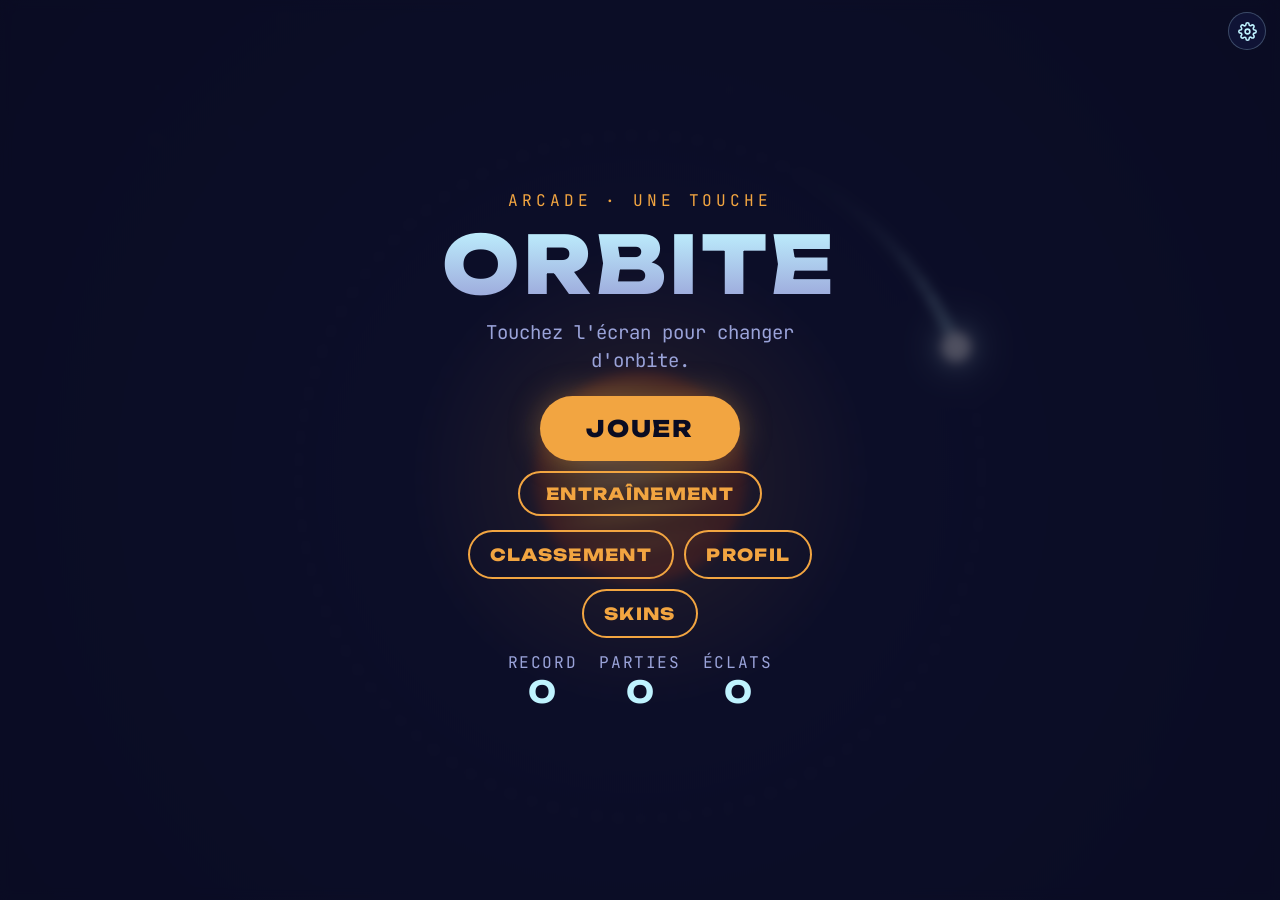
<file: index.html>
<!doctype html>
<html lang="fr">
<head>
<meta charset="utf-8">
<meta name="viewport" content="width=device-width, initial-scale=1, maximum-scale=1, user-scalable=no, viewport-fit=cover">
<meta name="apple-mobile-web-app-capable" content="yes">
<meta name="mobile-web-app-capable" content="yes">
<meta name="apple-mobile-web-app-status-bar-style" content="black-translucent">
<meta name="apple-mobile-web-app-title" content="Orbite">
<meta name="description" content="Jeu d'arcade à une touche : sautez d'une orbite à l'autre pour éviter les astéroïdes.">
<link rel="manifest" href="manifest.webmanifest">
<link rel="apple-touch-icon" href="icons/apple-touch-icon.png">
<link rel="icon" type="image/png" href="icons/icon-192.png">
<title>Orbite</title>
<meta name="theme-color" content="#0A0C22">
<link rel="preconnect" href="https://fonts.googleapis.com">
<link rel="stylesheet" href="https://fonts.googleapis.com/css2?family=Unbounded:wght@500;800&family=JetBrains+Mono:wght@500;700&display=swap">
<link rel="stylesheet" href="css/style.css?v=2.6">

</head>
<body>
<div id="stage"><canvas id="c" aria-label="Zone de jeu Orbite"></canvas></div>

<div class="hud" id="hud" hidden>
  <div class="score"><b id="sc">0</b><span id="hs">Record 0</span><span id="gm" class="gems">◆ 0</span></div>
  <div class="chrono"><b id="clock">0:00.0</b><span class="testtag" id="testTag" hidden></span></div>
  <div class="btns">
    <button class="icon" id="mute" aria-label="Couper le son"><svg viewBox="0 0 24 24" fill="none" stroke="currentColor" stroke-width="2" stroke-linecap="round" stroke-linejoin="round"><path d="M4 9h4l5-4v14l-5-4H4z"/><path id="wave" d="M16.5 8.5a5 5 0 0 1 0 7M19 6a8.5 8.5 0 0 1 0 12"/></svg></button>
    <button class="icon" id="pauseBtn" aria-label="Pause"><svg viewBox="0 0 24 24" fill="currentColor"><rect x="6" y="5" width="4" height="14" rx="1"/><rect x="14" y="5" width="4" height="14" rx="1"/></svg></button>
  </div>
</div>
<div class="banner" id="banner" hidden></div>
<div class="tuto" id="tuto" hidden>
  <div class="tuto-step" id="tutoStep"></div>
  <p id="tutoText"></p>
  <div class="tuto-prog" id="tutoProg"></div>
  <div class="tuto-row"><button class="pill buy" id="tutoNext" hidden>Suivant</button><button class="link" id="tutoSkip">Passer</button></div>
</div>
<div class="hint" id="hint" hidden>Touchez l'écran pour changer d'orbite</div>

<div class="overlay" id="menu">
  <div class="card">
    <button class="icon gear" id="setBtn" aria-label="Réglages"><svg viewBox="0 0 24 24" fill="none" stroke="currentColor" stroke-width="2" stroke-linecap="round" stroke-linejoin="round"><circle cx="12" cy="12" r="3"/><path d="M19.4 15a1.65 1.65 0 0 0 .33 1.82l.06.06a2 2 0 1 1-2.83 2.83l-.06-.06a1.65 1.65 0 0 0-1.82-.33 1.65 1.65 0 0 0-1 1.51V21a2 2 0 1 1-4 0v-.09A1.65 1.65 0 0 0 9 19.4a1.65 1.65 0 0 0-1.82.33l-.06.06a2 2 0 1 1-2.83-2.83l.06-.06A1.65 1.65 0 0 0 4.68 15a1.65 1.65 0 0 0-1.51-1H3a2 2 0 1 1 0-4h.09A1.65 1.65 0 0 0 4.6 9a1.65 1.65 0 0 0-.33-1.82l-.06-.06a2 2 0 1 1 2.83-2.83l.06.06A1.65 1.65 0 0 0 9 4.68a1.65 1.65 0 0 0 1-1.51V3a2 2 0 1 1 4 0v.09a1.65 1.65 0 0 0 1 1.51 1.65 1.65 0 0 0 1.82-.33l.06-.06a2 2 0 1 1 2.83 2.83l-.06.06A1.65 1.65 0 0 0 19.4 9a1.65 1.65 0 0 0 1.51 1H21a2 2 0 1 1 0 4h-.09a1.65 1.65 0 0 0-1.51 1z"/></svg></button>
    <div class="eyebrow">Arcade · une touche</div>
    <h1 id="title">ORBITE</h1>
    <p>Touchez l'écran pour changer d'orbite.</p>
    <button class="cta" id="play">JOUER</button>
    <button class="cta ghost train" id="trainBtn">ENTRAÎNEMENT</button>
    <div class="duo"><button class="cta ghost" id="boardBtn">CLASSEMENT</button><button class="cta ghost" id="profileBtn">PROFIL</button><button class="cta ghost" id="shopBtn">SKINS</button></div>
    <div class="stats"><div>Record<b id="menuBest">0</b></div><div>Parties<b id="menuGames">0</b></div><div>Éclats<b id="menuGems">0</b></div></div>
  </div>
</div>

<div class="overlay" id="howto" hidden>
  <div class="card">
    <div class="eyebrow">Comment jouer</div>
    <h2>Les règles</h2>
    <div class="rules">
      <span class="dot" style="background:var(--ion)"></span><span>Touchez l'écran pour faire sauter la sonde d'une orbite à l'autre</span>
      <span class="dot" style="background:var(--rock)"></span><span>Évitez les astéroïdes</span>
      <span class="dot" style="background:var(--ion)"></span><span>Votre score : le nombre de tours</span>
      <span class="dot" style="background:var(--sun)"></span><span>Classement en ligne : choisissez un pseudo, vos parties y sont envoyées automatiquement</span>
      <span class="dot" style="background:#FFFFFF"></span><span>Esquivez un astéroïde au tout dernier moment : c'est un frôlement. Enchaînez-les pour faire monter le multiplicateur (x2, x3…)</span>
      <span class="dot" style="background:var(--shard)"></span><span>Un éclat ◆ apparaît tous les 5 tours, à dépenser en skins</span>
      <span class="dot" style="background:var(--shard)"></span><span>Touché ? Une seconde chance vous est proposée pour 100 ◆ : la partie reprend au même tour. Une seule fois par partie</span>
      <span class="dot" style="background:transparent;border:2px solid var(--shard)"></span><span>Les éclats rares, collés à un astéroïde, valent 3 ◆</span>
      <span class="dot" style="background:#FF4D6D"></span><span>30 tours : pluie d'astéroïdes, ils arrivent plus souvent</span>
      <span class="dot" style="background:#19E6D2"></span><span>40 tours : astéroïdes rapides, repérez leur traînée</span>
      <span class="dot" style="background:#B46BFF"></span><span>50 tours : inversions du sens de rotation, puis tous les 8 tours</span>
      <span class="dot" style="background:var(--shard)"></span><span>100 tours : 10 ◆ en bonus</span>
      <span class="dot" style="background:#FF5BD8"></span><span>200 tours : inversions folles, plus rapides et imprévisibles, et 25 ◆ en bonus</span>
      <span class="dot" style="background:#FFD66B"></span><span>Nouveau record : tout passe à l'or</span>
      <span class="dot" style="background:var(--mist)"></span><span>Entraînement, depuis l'accueil : commencez juste avant un palier ou au tour de votre choix, sans rien gagner ni perdre</span>
      <span class="dot" style="background:conic-gradient(#FF4D6D,#19E6D2,#B46BFF,#FFD66B,#FF4D6D)"></span><span>À chaque palier, son nom s'affiche en haut, les orbites prennent sa couleur et le ciel se dégage un instant pour vous laisser le lire</span>
    </div>
    <button class="cta" id="tutoAgain">REFAIRE LE DIDACTICIEL</button>
    <button class="link" id="howClose">Retour aux réglages</button>
  </div>
</div>

<div class="overlay" id="board" hidden>
  <div class="card boardcard">
    <div class="eyebrow">Classement en ligne</div>
    <h2>Les meilleurs</h2>
    <div class="seg" id="boardPeriod" role="group" aria-label="Période"><button data-p="week">Cette semaine</button><button data-p="all">Tous les temps</button></div>
    <div class="chips" id="boardSort" role="group" aria-label="Classer par"><button class="chip" data-s="laps">Tours</button><button class="chip" data-s="gems">Éclats ◆</button><button class="chip" data-s="chain">Série de frôlés</button></div>
    <div class="lbnote" id="boardNote"></div>
    <ol class="lb" id="boardList"></ol>
    <div class="lbmsg" id="boardMsg"></div>
    <div class="lbme" id="boardMe"></div>
    <button class="link" id="boardClose">Retour à l'accueil</button>
  </div>
</div>

<div class="overlay" id="player" hidden>
  <div class="card profcard">
    <div class="eyebrow">Profil du joueur</div>
    <canvas class="avatar" id="plAvatar" aria-hidden="true"></canvas>
    <div class="pname" id="plName"></div>
    <div class="ranks" id="plWas"></div>
    <div class="lbmsg" id="plMsg"></div>
    <section class="psec" id="plPerf" hidden><h3>Performances</h3>
      <div class="pgrid">
        <div class="ptile phero"><div><div class="pl">Record</div><div class="pv" id="plBest">0 tours</div></div><div class="pl" id="plBestDate"></div></div>
        <div class="ptile"><div class="pv" id="plRank">—</div><div class="pl">Au classement de tous les temps</div></div>
        <div class="ptile"><div class="pv" id="plChain">x0</div><div class="pl">Meilleure série de frôlements</div></div>
        <div class="ptile"><div class="pv gold" id="plGems">0 ◆</div><div class="pl">Éclats en une partie</div></div>
        <div class="ptile"><div class="pv" id="plGames">0</div><div class="pl">Parties classées</div></div>
      </div>
    </section>
    <section class="psec" id="plColl" hidden><h3>Collection</h3>
      <div class="pskins" id="plSkins"></div>
      <div class="pprog"><span id="plSkinCount"></span></div>
    </section>
    <div class="pfoot" id="plSince"></div>
    <button class="link" id="plClose">Retour au classement</button>
  </div>
</div>

<div class="overlay" id="train" hidden>
  <div class="card">
    <div class="eyebrow">Entraînement</div>
    <h2>Choisissez un palier</h2>
    <p>Commencez juste avant un palier, ou au tour de votre choix. Rien ne compte : ni record, ni classement, ni éclats.</p>
    <div class="trainlist" id="trainList"></div>
    <div class="trainfree">
      <b>Tour au choix</b>
      <div class="stepper">
        <button class="icon" id="trMinus" aria-label="Un tour de moins">−</button>
        <input id="trLap" type="number" inputmode="numeric" min="0" max="200" step="1" value="0" aria-label="Tour de départ">
        <button class="icon" id="trPlus" aria-label="Un tour de plus">+</button>
      </div>
      <button class="cta" id="trGo">COMMENCER</button>
    </div>
    <button class="link" id="trainClose">Retour à l'accueil</button>
  </div>
</div>

<div class="overlay" id="privacy" hidden>
  <div class="card privcard">
    <div class="eyebrow">Réglages</div>
    <h2>Confidentialité</h2>
    <section class="psec"><h3>Sur votre téléphone</h3>
      <p>Votre progression (record, éclats, skins, statistiques) et vos réglages restent sur cet appareil. Rien d'autre ne le quitte, à part ce qui suit.</p>
    </section>
    <section class="psec"><h3>Classement en ligne</h3>
      <p>Si vous choisissez un pseudo, il est envoyé avec le résultat de vos parties (tours, durée, éclats, série de frôlements) et vos skins, pour le classement et votre profil public. Pas de nom, pas d'adresse e-mail, pas de compte.</p>
    </section>
    <section class="psec"><h3>Statistiques anonymes</h3>
      <p>Pour améliorer le jeu, des statistiques sans pseudo sont envoyées, reliées à un numéro tiré au hasard : parties jouées, tours, paliers atteints, skins achetés, écrans ouverts, type d'appareil (iPhone, Android ou ordinateur).</p>
      <div class="srow"><div><b>Partager les statistiques anonymes</b><small id="statsNote"></small></div><button class="switch" id="swStats" role="switch" aria-label="Partager les statistiques anonymes"><i></i></button></div>
    </section>
    <section class="psec"><h3>Où et combien de temps</h3>
      <p>Sur un serveur en Europe (Supabase). Pas de publicité, aucun pistage par d'autres sociétés. Les statistiques anonymes sont effacées au bout de 13 mois.</p>
    </section>
    <section class="psec"><h3>Effacer vos données</h3>
      <p>Envoyez-moi un message en privé avec votre pseudo (et votre numéro anonyme ci-dessus) : tout ce qui vous concerne sur le serveur sera effacé.</p>
    </section>
    <button class="link" id="privClose">Retour aux réglages</button>
  </div>
</div>

<div class="overlay" id="pseudoBox" hidden>
  <div class="card">
    <div class="eyebrow">Classement en ligne</div>
    <h2>Votre pseudo</h2>
    <p>Il s'affichera dans le classement. De 3 à 16 caractères : lettres, chiffres, espace, point, tiret ou _.</p>
    <input class="field" id="pseudoInput" maxlength="16" autocomplete="off" autocapitalize="off" spellcheck="false" placeholder="Ex. : Comète_42" aria-label="Pseudo">
    <div class="pinfo" id="pseudoInfo"></div>
    <div class="err" id="pseudoErr" role="alert"></div>
    <button class="cta" id="pseudoOk">VALIDER</button>
    <button class="link" id="pseudoLater">Plus tard</button>
    <p class="note">Seuls votre pseudo et vos scores sont envoyés. Aucune donnée personnelle.</p>
  </div>
</div>

<div class="overlay" id="profile" hidden>
  <div class="card profcard">
    <div class="eyebrow">Profil</div>
    <canvas class="avatar" id="profAvatar" aria-hidden="true"></canvas>
    <div class="pname" id="profName"></div>
    <div class="ranks" id="profRanks"></div>
    <section class="psec"><h3>Performances</h3>
      <div class="pgrid">
        <div class="ptile phero"><div><div class="pl">Record</div><div class="pv" id="pBest">0 tours</div></div><div class="pl" id="pBestDate"></div></div>
        <div class="ptile"><div class="pv" id="pChain">x0</div><div class="pl">Meilleure série de frôlements</div></div>
        <div class="ptile"><div class="pv" id="pNearRun">0</div><div class="pl">Frôlements en une partie</div></div>
        <div class="ptile"><div class="pv gold" id="pGemsRun">0 ◆</div><div class="pl">Éclats en une partie</div></div>
        <div class="ptile"><div class="pv" id="pLongest">0:00</div><div class="pl">Plus longue partie</div></div>
      </div>
    </section>
    <section class="psec"><h3>Progression</h3>
      <div class="plist">
        <div class="prow"><span>Parties jouées</span><b id="pGames">0</b></div>
        <div class="prow"><span>Moyenne par partie</span><b id="pAvg">0 tours</b></div>
        <div class="prow"><span>Tours cumulés</span><b id="pLaps">0</b></div>
        <div class="prow"><span>Sauts cumulés</span><b id="pHops">0</b></div>
        <div class="prow"><span>Frôlements cumulés</span><b id="pNear">0</b></div>
        <div class="prow"><span>Éclats gagnés au total</span><b id="pGems">0 ◆</b></div>
      </div>
    </section>
    <section class="psec"><h3>Collection</h3>
      <div class="pskins" id="pSkins"></div>
      <div class="pprog"><span>Skins : <b id="pSkinCount">1 / 7</b></span><span id="pMezen"></span><div class="pbar"><i id="pMezenBar"></i></div></div>
    </section>
    <section class="psec"><h3>Bientôt</h3>
      <div class="psoon"><div><b>Défis du jour</b>Des défis renouvelés chaque jour</div><div><b>Skin secret</b>??? Atteindre une série de x…</div></div>
    </section>
    <div class="pfoot" id="profSince"></div>
    <button class="link" id="profClose">Retour à l'accueil</button>
  </div>
</div>

<div class="overlay" id="unlock" hidden>
  <div class="card">
    <div class="eyebrow" style="color:var(--shard)">Nouveau skin débloqué</div>
    <canvas class="unlockcv" id="unlockCv" aria-hidden="true"></canvas>
    <h2 id="unlockName"></h2>
    <div class="rarchip" id="unlockRar"></div>
    <button class="cta" id="unlockShare">PARTAGER</button>
    <button class="link" id="unlockClose">Continuer</button>
  </div>
</div>

<div class="overlay" id="sharebox" hidden>
  <div class="card">
    <div class="eyebrow">Partager</div>
    <img class="shareimg" id="shareImg" alt="Image à partager">
    <p class="note" id="shareHint"></p>
    <button class="cta" id="shareGo">PARTAGER</button>
    <button class="cta ghost" id="shareCopy">COPIER LE TEXTE</button>
    <button class="link" id="shareClose">Fermer</button>
  </div>
</div>

<div class="overlay" id="notice" hidden>
  <div class="card">
    <div class="eyebrow" style="color:var(--rock)">Progression corrigée</div>
    <h2>Pris la main dans le sac</h2>
    <p>Votre progression a été corrigée : des éclats et des skins avaient été obtenus en dehors du jeu, petit tricheur. Si vous avez des réclamations, veuillez vous plaindre au Boss !</p>
    <button class="cta" id="noticeOk">COMPRIS CHEF</button>
  </div>
</div>

<div class="overlay" id="settings" hidden>
  <div class="card setcard">
    <div class="eyebrow">Réglages</div>
    <h2>Réglages</h2>
    <div class="sgroup">
      <div class="srow"><div><b>Son</b><small>Effets sonores du jeu et des menus</small></div><button class="switch" id="swSound" role="switch" aria-label="Son"><i></i></button></div>
      <div class="srow"><div><b>Vibrations</b><small id="vibNote">Petites vibrations pendant la partie</small></div><button class="switch" id="swVib" role="switch" aria-label="Vibrations"><i></i></button></div>
      <div class="srow"><div><b>Réduire les effets lumineux</b><small>Atténue les éclairs, les secousses de l'écran et les étoiles filantes</small></div><button class="switch" id="swFx" role="switch" aria-label="Réduire les effets lumineux"><i></i></button></div>
      <div class="srow"><div><b>Afficher le chrono</b><small>Le temps de la partie, en haut de l'écran</small></div><button class="switch" id="swClock" role="switch" aria-label="Afficher le chrono"><i></i></button></div>
    </div>
    <div class="sgroup">
      <div class="srow"><div><b>Pseudo</b><small id="setPseudo">Aucun pseudo</small></div><button class="pill" id="setPseudoBtn">Changer</button></div>
      <div class="srow"><div><b>Comment jouer</b><small>Toutes les règles du jeu</small></div><button class="pill" id="howBtn">Voir</button></div>
      <div class="srow"><div><b>Didacticiel</b><small>Revoir comment jouer, pas à pas</small></div><button class="pill" id="setTuto">Revoir</button></div>
      <div class="srow"><div><b>Nouveautés</b><small>Version <span id="verLabel"></span></small></div><button class="pill" id="newsBtn">Voir</button></div>
      <div class="srow"><div><b>Confidentialité</b><small>Ce que le jeu garde et envoie</small></div><button class="pill" id="privBtn">Voir</button></div>
    </div>
    <div class="sgroup scontact">
      <b>Un bug ? Une idée ?</b>
      <p>Envoie-moi un message en privé, fais pas le timide&nbsp;!</p>
    </div>
    <button class="link" id="setClose">Retour à l'accueil</button>
  </div>
</div>

<div class="overlay" id="shop" hidden>
  <div class="card shopcard">
    <div class="eyebrow">Boutique</div>
    <h2>Skins de la sonde</h2>
    <div class="wallet">◆ <b id="wallet">0</b> éclats</div>
    <div class="confirm" id="confirm" hidden>
      <p id="confirmText"></p>
      <div class="row"><button class="pill buy" id="confirmYes">Acheter</button><button class="pill" id="confirmNo">Annuler</button></div>
    </div>
    <div class="skins" id="skins"></div>
    <button class="link" id="shopClose">Retour à l'accueil</button>
  </div>
</div>

<div class="overlay" id="news" hidden>
  <div class="card">
    <div class="eyebrow">Nouveautés</div>
    <h2 id="newsTitle"></h2>
    <div class="newsdate" id="newsDate"></div>
    <ul class="notes" id="newsList"></ul>
    <button class="cta" id="newsOk">COMPRIS</button>
    <button class="link" id="newsHistoryBtn">Voir toutes les versions</button>
    <div class="history" id="newsHistory" hidden></div>
  </div>
</div>
<button class="updatebar" id="updateBar" hidden>Nouvelle version disponible <b>Toucher pour mettre à jour</b></button>

<div class="overlay" id="paused" hidden>
  <div class="card">
    <div class="eyebrow">Pause</div>
    <h2>En suspens</h2>
    <button class="cta" id="resume">REPRENDRE</button>
    <button class="link" id="homeFromPause">Retour à l'accueil</button>
  </div>
</div>

<!-- hidden test mode: tap the ORBITE title 5 times on the home screen -->
<div class="overlay" id="test" hidden>
  <div class="card">
    <div class="eyebrow">Mode test</div>
    <h2>Commencer au tour</h2>
    <div class="stepper">
      <button class="icon" id="lapMinus" aria-label="Un tour de moins">−</button>
      <input id="lapInput" type="number" inputmode="numeric" min="0" max="200" step="1" value="29" aria-label="Tour de départ">
      <button class="icon" id="lapPlus" aria-label="Un tour de plus">+</button>
    </div>
    <div class="chips" id="lapChips">
      <button class="chip" data-lap="0">0</button><button class="chip" data-lap="29">29</button><button class="chip" data-lap="39">39</button><button class="chip" data-lap="49">49</button><button class="chip" data-lap="57">57</button><button class="chip" data-lap="70">70</button><button class="chip" data-lap="99">99</button><button class="chip" data-lap="199">199</button>
    </div>
    <p class="note">29 : juste avant la pluie<br>39 : avant les astéroïdes rapides<br>49 et 57 : avant une inversion<br>99 : avant le bonus · 199 : avant les inversions folles</p>
    <div class="chips" id="kindChips" role="group" aria-label="Type de partie">
      <button class="chip" data-kind="random">Tirage normal</button><button class="chip" data-kind="normal">Normale</button><button class="chip" data-kind="hard">Difficile</button>
    </div>
    <div class="chips"><button class="chip" id="addGems">+1 000 ◆</button><button class="chip" id="unlockMezen">Débloquer Mezen</button><button class="chip" id="resetSkins">Remettre la boutique à zéro</button></div>
    <button class="cta" id="testGo">LANCER LE TEST</button>
    <button class="link" id="testClose">Fermer</button>
    <p class="note">Les parties de test ne comptent ni dans le record ni dans le nombre de parties.</p>
  </div>
</div>

<div class="overlay" id="second" hidden>
  <div class="card">
    <div class="eyebrow" style="color:var(--shard)">Seconde chance</div>
    <div class="big" id="secondLaps">0</div>
    <div class="eyebrow" style="color:var(--mist)">tours</div>
    <p>Reprenez la partie là où elle s'est arrêtée. Une seule fois par partie.</p>
    <button class="cta" id="secondYes">REPRENDRE · 100&nbsp;◆</button>
    <div class="timebar" aria-hidden="true"><i id="secondBar"></i></div>
    <p class="note">Vous avez <b id="secondWallet">0</b> ◆</p>
    <button class="link" id="secondNo">Non merci</button>
  </div>
</div>

<div class="overlay" id="over" hidden>
  <div class="card">
    <div class="eyebrow" id="overTitle">Collision</div>
    <div class="big" id="finalScore">0</div>
    <div class="eyebrow" style="color:var(--mist)">tours</div>
    <div class="new" id="newBest" hidden>Nouveau record</div>
    <div class="stats"><div>Record<b id="overBest">0</b></div><div>Temps<b id="overTime">0:00.0</b></div><div>Éclats<b id="overShards">0</b></div><div>Frôlés<b id="overNear">0</b></div></div>
    <div class="overrank" id="overRank" hidden></div>
    <button class="pill buy" id="overPseudo" hidden>Choisir un pseudo pour le classement</button>
    <button class="cta" id="again">REJOUER</button>
    <button class="cta ghost" id="shareRun">PARTAGER</button>
    <button class="link" id="homeFromOver">Retour à l'accueil</button>
  </div>
</div>

<script src="js/01-core.js?v=2.6"></script>
<script src="js/02-audio.js?v=2.6"></script>
<script src="js/03-world.js?v=2.6"></script>
<script src="js/04-ui.js?v=2.6"></script>
<script src="js/05-skins.js?v=2.6"></script>
<script src="js/06-tutorial.js?v=2.6"></script>
<script src="js/07-news.js?v=2.6"></script>
<script src="js/08-online.js?v=2.6"></script>
<script src="js/09-profile.js?v=2.6"></script>
<script src="js/10-settings.js?v=2.6"></script>
<script src="js/11-game.js?v=2.6"></script>

<script>
// Offline support: cache the game once it has been opened online.
if ('serviceWorker' in navigator) {
  addEventListener('load', () => navigator.serviceWorker.register('sw.js').catch(() => {}));
}
</script>
</body>
</html>
</file>
<file: css/style.css>
/* Layout: one full-screen canvas (space), HUD pinned to the safe-area corners, centered overlay cards for menu / pause / game over. Single deliberate dark look. */
:root{
  --void:#0A0C22;
  --void-2:#151A44;
  --sun:#F2A541;
  --ion:#BFF3FF;
  --rock:#FF4D6D;
  --shard:#FFD66B;
  --mist:#9AA3D9;
  --display:"Unbounded", "Arial Black", system-ui, sans-serif;
  --mono:"JetBrains Mono", ui-monospace, "SFMono-Regular", Menlo, monospace;
  color-scheme:dark;
}
[hidden]{display:none!important;}
html{font-size:clamp(16px, 4.4vw, 19px);}
html,body{height:100%;margin:0;overscroll-behavior:none;}
body{-webkit-touch-callout:none;}
body{background:var(--void);color:var(--ion);overflow:hidden;font-family:var(--mono);-webkit-user-select:none;user-select:none;-webkit-tap-highlight-color:transparent;touch-action:manipulation;}
#stage{position:fixed;inset:0;}
canvas{display:block;width:100%;height:100%;touch-action:none;}
.hud{position:fixed;top:0;left:0;right:0;display:flex;justify-content:space-between;align-items:flex-start;gap:12px;
  padding-top:calc(env(safe-area-inset-top,0px) + 14px);
  padding-left:max(16px, env(safe-area-inset-left,0px));padding-right:max(16px, env(safe-area-inset-right,0px));pointer-events:none;}
.score{display:flex;flex-direction:column;gap:2px;}
.score b{font-family:var(--display);font-weight:800;font-size:2.9rem;line-height:1;font-variant-numeric:tabular-nums;}
.score .gems{color:var(--shard);}
.score span{font-size:.85rem;letter-spacing:.14em;text-transform:uppercase;color:var(--mist);font-variant-numeric:tabular-nums;}
.btns{display:flex;gap:8px;pointer-events:auto;}
.icon{width:52px;height:52px;border-radius:50%;border:1px solid rgba(191,243,255,.25);background:rgba(21,26,68,.6);color:var(--ion);display:grid;place-items:center;cursor:pointer;padding:0;}
.icon:focus-visible,.cta:focus-visible{outline:2px solid var(--shard);outline-offset:3px;}
.icon svg{width:24px;height:24px;}
.overlay{position:fixed;inset:0;overflow-y:auto;-webkit-overflow-scrolling:touch;overscroll-behavior:contain;display:grid;justify-items:center;align-items:start;padding-left:max(16px, env(safe-area-inset-left,0px));padding-right:max(16px, env(safe-area-inset-right,0px));padding-top:calc(env(safe-area-inset-top,0px) + 20px);padding-bottom:calc(env(safe-area-inset-bottom,0px) + 20px);
  background:rgba(10,12,34,.72);-webkit-backdrop-filter:blur(6px);backdrop-filter:blur(6px);}
.card{max-width:360px;width:100%;margin-block:auto;text-align:center;display:flex;flex-direction:column;align-items:center;gap:14px;}
.eyebrow{font-size:.85rem;letter-spacing:.24em;text-transform:uppercase;color:var(--sun);}
h1{font-family:var(--display);font-weight:800;font-size:clamp(2.8rem,14vw,4.2rem);letter-spacing:.04em;margin:0;line-height:1;text-wrap:balance;
  background:linear-gradient(180deg,var(--ion),var(--mist));-webkit-background-clip:text;background-clip:text;color:transparent;}
h2{font-family:var(--display);font-weight:800;font-size:2.2rem;margin:0;text-wrap:balance;}
.stepper{display:flex;align-items:center;gap:14px;}
.stepper input{width:4.2ch;text-align:center;font-family:var(--display);font-weight:800;font-size:2.4rem;color:var(--ion);background:transparent;border:0;border-bottom:2px solid rgba(191,243,255,.3);padding:2px 0;-moz-appearance:textfield;font-variant-numeric:tabular-nums;}
.stepper input::-webkit-outer-spin-button,.stepper input::-webkit-inner-spin-button{-webkit-appearance:none;margin:0;}
.stepper input:focus-visible{outline:none;border-bottom-color:var(--shard);}
.stepper .icon{font-size:1.4rem;font-family:var(--mono);}
.chips{display:flex;flex-wrap:wrap;justify-content:center;gap:8px;}
.chip{font-family:var(--mono);font-size:.95rem;color:var(--ion);background:rgba(21,26,68,.6);border:1px solid rgba(191,243,255,.25);border-radius:999px;padding:8px 14px;cursor:pointer;}
.chip[aria-pressed="true"]{background:var(--ion);color:var(--void);border-color:var(--ion);}
.chip:focus-visible,.link:focus-visible{outline:2px solid var(--shard);outline-offset:2px;}
.link{background:none;border:0;color:var(--mist);font-family:var(--mono);font-size:.82rem;text-decoration:underline;text-underline-offset:3px;cursor:pointer;padding:8px;font-size:.95rem;}
.note{font-size:.85rem !important;}
.testtag{font-size:.72rem;letter-spacing:.16em;text-transform:uppercase;color:var(--shard);}
#title{cursor:default;}
.card p{margin:0;color:var(--mist);line-height:1.5;font-size:1rem;max-width:30ch;}
.rules{display:grid;grid-template-columns:auto 1fr;gap:8px 12px;text-align:left;font-size:.95rem;line-height:1.35;color:var(--mist);}
.dot{width:12px;height:12px;border-radius:50%;margin-top:3px;}
.cta{font-family:var(--display);font-weight:800;font-size:1.2rem;letter-spacing:.08em;color:var(--void);background:var(--sun);border:0;border-radius:999px;padding:18px 46px;cursor:pointer;margin-top:6px;box-shadow:0 0 32px rgba(242,165,65,.35);}
.cta:active{transform:scale(.97);}
.gear{position:fixed;top:calc(env(safe-area-inset-top,0px) + 12px);right:max(14px, env(safe-area-inset-right,0px));width:38px;height:38px;z-index:2;}
.gear svg{width:19px;height:19px;}
.setcard{max-width:440px;}
.sgroup{width:100%;display:flex;flex-direction:column;background:rgba(21,26,68,.55);border-radius:16px;padding:4px 14px;text-align:left;}
.srow{display:flex;align-items:center;justify-content:space-between;gap:12px;padding:12px 0;border-bottom:1px solid rgba(154,163,217,.14);}
.srow:last-child{border-bottom:0;}
.srow > div{display:flex;flex-direction:column;gap:2px;min-width:0;}
.srow b{font-size:.95rem;color:var(--ion);}
.srow small{font-size:.75rem;color:var(--mist);line-height:1.35;}
.srow .pill{margin-top:0;flex-shrink:0;}
.switch{flex-shrink:0;width:52px;height:30px;border-radius:999px;border:0;background:rgba(154,163,217,.28);position:relative;cursor:pointer;padding:0;transition:background .2s;}
.switch i{position:absolute;top:3px;left:3px;width:24px;height:24px;border-radius:50%;background:#fff;transition:transform .2s;}
.switch[aria-checked="true"]{background:var(--sun);}
.switch[aria-checked="true"] i{transform:translateX(22px);}
.switch:disabled{opacity:.4;cursor:default;}
.switch:focus-visible{outline:2px solid var(--shard);outline-offset:2px;}
.scontact{padding:12px 14px;gap:4px;}
.scontact b{color:var(--ion);}
.scontact p{margin:0;color:var(--mist);font-size:.9rem;max-width:none;}
.profcard{max-width:440px;}
.avatar{width:84px;height:84px;display:block;}
.pname{font-family:var(--display);font-weight:800;font-size:1.5rem;margin-top:-6px;}
.ranks{display:flex;gap:8px;flex-wrap:wrap;justify-content:center;font-size:.8rem;}
.ranks span{border-radius:999px;padding:5px 11px;background:rgba(191,243,255,.08);border:1px solid rgba(191,243,255,.22);}
.ranks b{color:var(--shard);}
.psec{width:100%;display:flex;flex-direction:column;gap:8px;text-align:left;}
.psec h3{margin:0;font-family:var(--mono);font-weight:500;font-size:.72rem;letter-spacing:.2em;text-transform:uppercase;color:var(--mist);display:flex;align-items:center;gap:8px;}
.psec h3::after{content:"";flex:1;height:1px;background:rgba(154,163,217,.22);}
.pgrid{display:grid;grid-template-columns:repeat(2,minmax(0,1fr));gap:8px;}
.ptile{background:rgba(21,26,68,.62);border-radius:14px;padding:10px 12px;display:flex;flex-direction:column;gap:2px;min-width:0;}
.ptile.phero{grid-column:1/-1;flex-direction:row;align-items:center;justify-content:space-between;background:linear-gradient(90deg,rgba(242,165,65,.18),rgba(21,26,68,.62));border:1px solid rgba(242,165,65,.35);}
.pv{font-family:var(--display);font-weight:800;font-size:1.3rem;font-variant-numeric:tabular-nums;}
.phero .pv{font-size:1.9rem;color:var(--sun);}
.pv.gold{color:var(--shard);}
.pl{font-size:.72rem;color:var(--mist);line-height:1.3;}
.phero .pl:last-child{text-align:right;}
.plist{display:flex;flex-direction:column;}
.prow{display:flex;justify-content:space-between;gap:10px;font-size:.86rem;padding:8px 2px;border-bottom:1px dashed rgba(154,163,217,.18);}
.prow span{color:var(--mist);} .prow b{font-variant-numeric:tabular-nums;}
.pskins{display:flex;gap:8px;flex-wrap:wrap;}
.pskins canvas{width:38px;height:38px;border-radius:50%;background:rgba(21,26,68,.8);border:1px solid rgba(191,243,255,.18);}
.pskins canvas.off{opacity:.28;}
.pprog{display:flex;flex-direction:column;gap:6px;font-size:.8rem;color:var(--mist);}
.pprog b{color:var(--ion);}
.pbar{height:8px;border-radius:5px;background:rgba(191,243,255,.12);overflow:hidden;}
.pbar i{display:block;height:100%;background:#FF7AC8;border-radius:5px;min-width:2px;}
.psoon{display:grid;grid-template-columns:repeat(2,minmax(0,1fr));gap:8px;}
.psoon div{border:1px dashed rgba(154,163,217,.35);border-radius:14px;padding:10px 12px;font-size:.76rem;color:var(--mist);line-height:1.35;}
.psoon b{display:block;color:var(--ion);font-size:.84rem;margin-bottom:2px;}
.pfoot{font-size:.72rem;color:var(--mist);}
.unlockcv{width:180px;height:180px;display:block;}
.rarchip{font-size:.8rem;letter-spacing:.18em;text-transform:uppercase;border:1.5px solid;border-radius:999px;padding:4px 12px;}
.shareimg{width:100%;max-width:320px;border-radius:16px;box-shadow:0 12px 40px rgba(0,0,0,.5);}
.boardcard{max-width:440px;}
.seg{display:flex;width:100%;border:1px solid rgba(191,243,255,.25);border-radius:999px;padding:3px;gap:3px;}
.seg button{flex:1;font-family:var(--mono);font-size:.88rem;color:var(--mist);background:transparent;border:0;border-radius:999px;padding:9px 6px;cursor:pointer;}
.seg button[aria-pressed="true"]{background:var(--ion);color:var(--void);font-weight:700;}
.seg button:focus-visible{outline:2px solid var(--shard);outline-offset:2px;}
.lbnote{font-size:.75rem;color:var(--mist);letter-spacing:.06em;margin-top:-4px;}
.lb{list-style:none;margin:0;padding:0;width:100%;display:flex;flex-direction:column;gap:6px;text-align:left;}
.lb li{display:grid;grid-template-columns:2.2em minmax(0,1fr) auto;grid-template-rows:auto auto;column-gap:10px;align-items:center;padding:9px 12px;border-radius:12px;background:rgba(21,26,68,.55);border:1px solid transparent;}
.lb li.me{border-color:var(--sun);background:rgba(242,165,65,.1);}
.lb li.sep{margin-top:6px;}
.lb .rk{grid-column:1;grid-row:1 / span 2;font-family:var(--display);font-weight:800;font-size:1.05rem;color:var(--mist);text-align:center;font-variant-numeric:tabular-nums;}
.lb li.r1 .rk{color:#FFD66B;} .lb li.r2 .rk{color:#D9DEF2;} .lb li.r3 .rk{color:#E0A068;}
.lb .nm{grid-column:2;grid-row:1;font-weight:700;color:var(--ion);overflow:hidden;text-overflow:ellipsis;white-space:nowrap;}
.lb .val{grid-column:3;grid-row:1 / span 2;text-align:right;font-family:var(--display);font-weight:800;font-size:1.15rem;color:var(--ion);font-variant-numeric:tabular-nums;}
.lb small{grid-column:2;grid-row:2;font-size:.72rem;color:var(--mist);font-variant-numeric:tabular-nums;}
.lbmsg{font-size:.9rem;color:var(--mist);min-height:1em;}
.lbme{font-size:.85rem;color:var(--mist);display:flex;flex-wrap:wrap;gap:6px 10px;justify-content:center;align-items:center;}
.lbme b{color:var(--ion);}
.lbme .lbn{flex-basis:100%;font-size:.75rem;}
.field{width:100%;font-family:var(--mono);font-size:1.1rem;color:var(--ion);background:rgba(21,26,68,.7);border:1.5px solid rgba(191,243,255,.3);border-radius:12px;padding:12px 14px;text-align:center;}
.field:focus{outline:none;border-color:var(--shard);}
.pinfo{color:var(--sun);font-size:.88rem;min-height:1em;}
.lb .was{color:var(--sun);display:block;}
.err{color:var(--rock);font-size:.88rem;min-height:1.2em;}
.overrank{font-family:var(--mono);font-size:.95rem;color:var(--sun);}
.duo{display:flex;flex-wrap:wrap;justify-content:center;gap:10px;}
.duo .cta.ghost{padding:12px 20px;font-size:.88rem;}
.tuto{position:fixed;left:max(16px, env(safe-area-inset-left,0px));right:max(16px, env(safe-area-inset-right,0px));bottom:calc(env(safe-area-inset-bottom,0px) + 16px);margin-inline:auto;max-width:440px;
  background:rgba(10,12,34,.86);border:1px solid rgba(191,243,255,.25);border-radius:18px;padding:11px 14px 6px;display:flex;flex-direction:column;gap:4px;
  -webkit-backdrop-filter:blur(6px);backdrop-filter:blur(6px);text-align:left;}
.banner.hold{animation:bannerHold .5s ease forwards;}
@keyframes bannerHold{0%{opacity:0;transform:translateY(-50%) scale(.85)}60%{opacity:1;transform:translateY(-50%) scale(1.06)}100%{opacity:1;transform:translateY(-50%) scale(1)}}
.tuto-step{font-size:.72rem;letter-spacing:.16em;text-transform:uppercase;color:var(--sun);}
.tuto p{margin:0;color:var(--ion);font-size:.92rem;line-height:1.35;}
.tuto-prog{font-size:.85rem;color:var(--shard);min-height:1.1em;font-variant-numeric:tabular-nums;}
.tuto-row{display:flex;align-items:center;justify-content:space-between;gap:10px;}
.tuto-row .pill{margin-top:0;}
.tuto-row .link{margin-left:auto;}
.score b.glow{animation:scoreGlow .9s ease-in-out infinite alternate;}
@keyframes scoreGlow{from{text-shadow:0 0 0 transparent}to{text-shadow:0 0 18px var(--sun);color:var(--sun)}}
.version{font-size:.8rem;opacity:.85;}
.newsdate{font-size:.8rem;letter-spacing:.12em;text-transform:uppercase;color:var(--mist);margin-top:-6px;}
.notes{list-style:none;margin:0;padding:0;display:flex;flex-direction:column;gap:10px;text-align:left;width:100%;}
.notes li{position:relative;padding-left:22px;color:var(--ion);font-size:1rem;line-height:1.4;}
.notes li::before{content:"";position:absolute;left:4px;top:.5em;width:8px;height:8px;border-radius:2px;background:var(--sun);transform:rotate(45deg);}
.history{width:100%;display:flex;flex-direction:column;gap:16px;text-align:left;border-top:1px solid rgba(191,243,255,.15);padding-top:14px;}
.history h3{margin:0;font-family:var(--display);font-weight:800;font-size:1rem;color:var(--ion);}
.history h3 span{font-family:var(--mono);font-weight:500;font-size:.75rem;color:var(--mist);margin-left:8px;letter-spacing:.08em;}
.history .notes li{font-size:.88rem;color:var(--mist);}
.history .notes li::before{background:var(--mist);width:6px;height:6px;}
.updatebar{width:100%;
  font-family:var(--mono);font-size:.85rem;color:var(--void);background:var(--sun);border:0;border-radius:999px;padding:12px 18px;cursor:pointer;box-shadow:0 0 24px rgba(242,165,65,.3);text-align:center;}
.updatebar b{display:block;margin-top:2px;font-weight:700;text-decoration:underline;text-underline-offset:2px;}
.updatebar:focus-visible{outline:2px solid var(--ion);outline-offset:3px;}
.cta.ghost{background:transparent;color:var(--sun);border:2px solid var(--sun);box-shadow:none;font-size:1rem;padding:12px 34px;margin-top:0;}
.shopcard{max-width:440px;}
.wallet{font-family:var(--display);font-weight:800;font-size:1.4rem;color:var(--shard);}
.wallet b{font-variant-numeric:tabular-nums;}
.skins{display:grid;grid-template-columns:repeat(2, minmax(0, 1fr));gap:10px;width:100%;}
.skin{display:flex;flex-direction:column;align-items:center;gap:4px;padding:10px 8px 12px;border-radius:16px;border:1px solid color-mix(in srgb, var(--rar) 45%, transparent);background:rgba(21,26,68,.55);min-width:0;}
.skin.on{border-color:var(--rar);box-shadow:0 0 0 1px var(--rar) inset;}
.skin canvas{width:100%;height:84px;display:block;}
.skin b{font-family:var(--display);font-weight:800;font-size:1rem;}
.skin .rar{font-size:.72rem;letter-spacing:.16em;text-transform:uppercase;color:var(--rar);}
.skin small{font-size:.72rem;color:var(--mist);line-height:1.35;min-height:1em;text-align:center;}
.pill{font-family:var(--mono);font-weight:700;font-size:.9rem;color:var(--ion);background:rgba(191,243,255,.08);border:1px solid rgba(191,243,255,.3);border-radius:999px;padding:8px 14px;cursor:pointer;margin-top:4px;}
.skin .bar{display:block;height:5px;border-radius:3px;background:rgba(191,243,255,.15);margin-top:5px;overflow:hidden;}
.skin .bar i{display:block;height:100%;background:var(--rar);min-width:2px;}
.pill.buy{background:var(--shard);color:var(--void);border-color:var(--shard);}
.pill:disabled{opacity:.55;cursor:default;}
.pill:focus-visible{outline:2px solid var(--shard);outline-offset:2px;}
.confirm{width:100%;border:1px solid var(--shard);border-radius:16px;padding:12px;display:flex;flex-direction:column;gap:8px;align-items:center;background:rgba(255,214,107,.06);}
.confirm .row{display:flex;gap:10px;}
.big{font-family:var(--display);font-weight:800;font-size:5.2rem;line-height:1;font-variant-numeric:tabular-nums;color:var(--ion);}
.stats{display:flex;flex-wrap:wrap;justify-content:center;gap:12px 22px;font-size:.85rem;color:var(--mist);letter-spacing:.1em;text-transform:uppercase;}
.stats b{display:block;font-size:1.6rem;color:var(--ion);font-family:var(--display);letter-spacing:0;}
.new{color:var(--shard);font-size:.95rem;letter-spacing:.2em;text-transform:uppercase;}
.chrono{display:flex;flex-direction:column;align-items:center;gap:4px;padding-top:6px;}
.chrono b{font-family:var(--mono);font-weight:700;font-size:1.4rem;font-variant-numeric:tabular-nums;letter-spacing:.02em;}
.banner{position:fixed;left:0;right:0;top:calc(env(safe-area-inset-top,0px) + 120px);transform:translateY(-50%);text-align:center;pointer-events:none;font-family:var(--display);font-weight:800;font-size:clamp(1.15rem,5.6vw,1.65rem);line-height:1.1;letter-spacing:.05em;text-transform:uppercase;text-wrap:balance;padding-left:max(16px, env(safe-area-inset-left,0px));padding-right:max(16px, env(safe-area-inset-right,0px));animation:bannerIn 1.9s ease forwards;}
@keyframes bannerIn{0%{opacity:0;transform:translateY(-50%) scale(.85)}10%{opacity:1;transform:translateY(-50%) scale(1.06)}18%{transform:translateY(-50%) scale(1)}78%{opacity:1}100%{opacity:0;transform:translateY(-50%) scale(1)}}
@media (prefers-reduced-motion: reduce){.banner{animation:bannerFade 1.9s linear forwards}@keyframes bannerFade{0%,80%{opacity:1}100%{opacity:0}}}
.hint{position:fixed;left:0;right:0;bottom:calc(env(safe-area-inset-bottom,0px) + 28px);text-align:center;font-size:.9rem;letter-spacing:.16em;text-transform:uppercase;color:var(--mist);pointer-events:none;transition:opacity .6s;}
@media (prefers-reduced-motion: reduce){.cta{box-shadow:none;}}

/* back arrow (2.3): top left of every menu screen, same place on every phone */
.back{position:fixed;top:calc(env(safe-area-inset-top,0px) + 12px);left:max(14px, env(safe-area-inset-left,0px));width:38px;height:38px;z-index:30;background:rgba(21,26,68,.94);}
.back svg{width:20px;height:20px;}
/* second chance (2.3): time left to decide */
.timebar{width:100%;max-width:240px;height:4px;border-radius:2px;background:rgba(191,243,255,.15);overflow:hidden;}
.timebar i{display:block;height:100%;width:100%;background:var(--shard);border-radius:2px;}
/* leaderboard rows open the player's profile (2.3) */
.lb li[role="button"]{cursor:pointer;}
.lb li[role="button"]:active{background:rgba(191,243,255,.12);}
.lb li[role="button"]:focus-visible{outline:2px solid var(--shard);outline-offset:2px;}
/* training (2.5) */
.cta.ghost.train{padding:10px 26px;font-size:.88rem;margin-top:-4px;}
.trainlist{width:100%;display:flex;flex-direction:column;gap:8px;}
.trainlist button{display:grid;grid-template-columns:14px minmax(0,1fr) auto;align-items:center;column-gap:12px;width:100%;text-align:left;padding:13px 14px;border-radius:14px;background:rgba(21,26,68,.55);border:1px solid rgba(191,243,255,.14);color:var(--ion);font:inherit;cursor:pointer;}
.trainlist button:active:not(:disabled){background:rgba(191,243,255,.12);}
.trainlist .tdot{width:12px;height:12px;border-radius:50%;}
.trainlist b{font-family:var(--display);font-weight:800;letter-spacing:.03em;}
.trainlist small{grid-column:2;color:var(--mist);font-size:.8rem;}
.trainlist .tlap{grid-row:1 / span 2;grid-column:3;font-family:var(--mono);color:var(--mist);font-size:.85rem;}
.trainlist button:disabled{opacity:.45;cursor:default;}
.trainfree{width:100%;display:flex;flex-direction:column;align-items:center;gap:10px;padding:14px;border-radius:14px;background:rgba(21,26,68,.55);border:1px solid rgba(191,243,255,.14);}
.trainfree b{font-family:var(--display);font-weight:800;letter-spacing:.03em;color:var(--ion);}
.trainfree .cta{margin-top:0;padding:13px 38px;font-size:1rem;}
/* privacy (2.6) */
.privcard{text-align:left;align-items:stretch;}
.privcard .eyebrow,.privcard h2,.privcard > .link{align-self:center;text-align:center;}
.privcard p{max-width:none;font-size:.92rem;}
.privcard .srow{margin-top:10px;padding:12px 14px;border-radius:14px;background:rgba(21,26,68,.55);}
</file>
